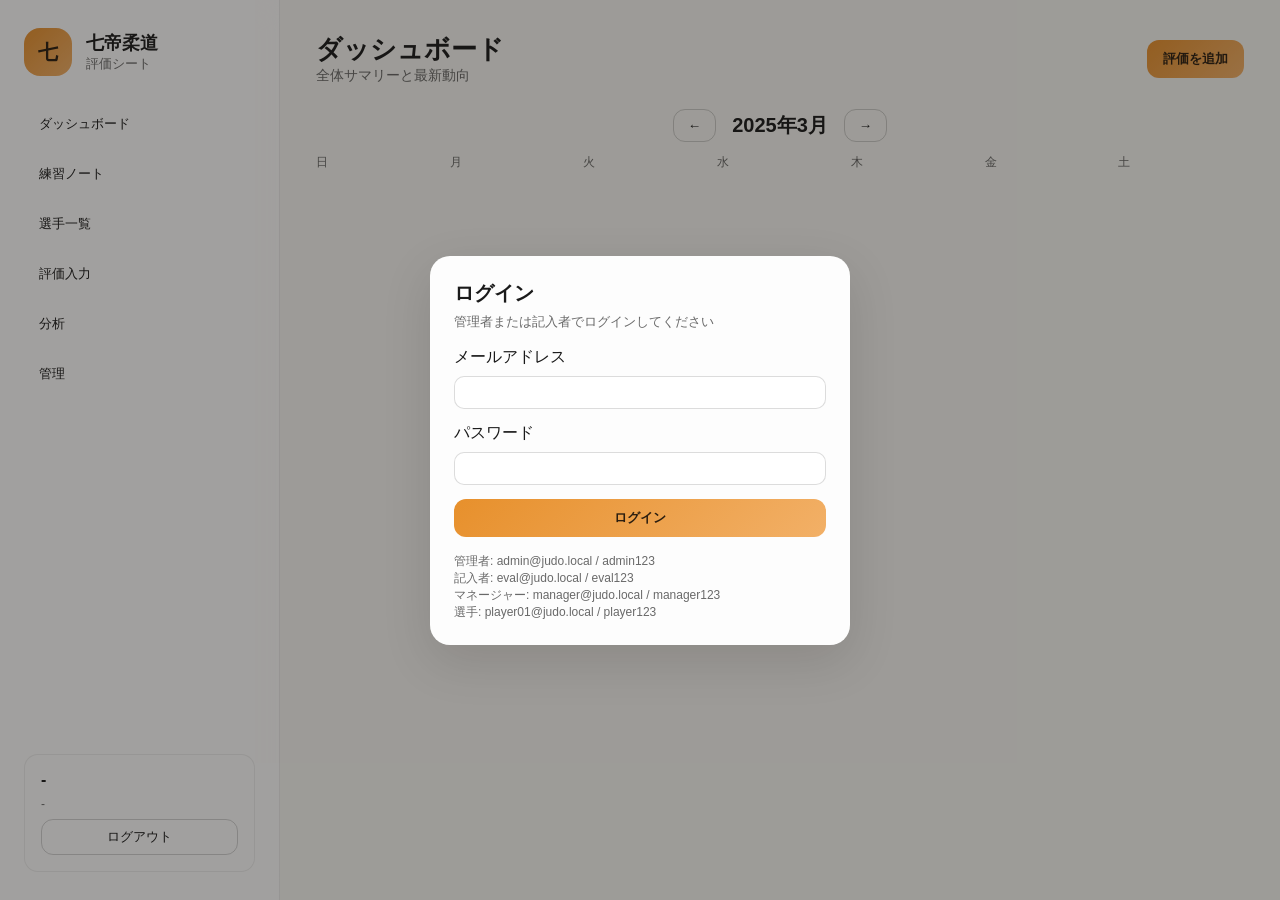
<file: index.html>
<!doctype html>
<html lang="ja">
  <head>
    <meta charset="UTF-8" />
    <meta name="viewport" content="width=device-width, initial-scale=1" />
    <title>七帝柔道 評価シート プロトタイプ</title>
    <link rel="stylesheet" href="styles.css" />
  </head>
  <body>
    <div class="bg-orb orb-1"></div>
    <div class="bg-orb orb-2"></div>
    <div class="bg-grid"></div>

    <div id="app" class="app">
      <aside class="sidebar">
        <div class="brand">
          <div class="brand-mark">七</div>
          <div>
            <div class="brand-title">七帝柔道</div>
            <div class="brand-sub">評価シート</div>
          </div>
        </div>

        <nav class="nav">
          <button class="nav-item" data-view="dashboard">ダッシュボード</button>
          <button class="nav-item" data-view="notes">練習ノート</button>
          <button class="nav-item" data-view="athletes">選手一覧</button>
          <button class="nav-item" data-view="evaluation">評価入力</button>
          <button class="nav-item" data-view="analysis">分析</button>
          <button class="nav-item admin-only" data-view="admin">管理</button>
        </nav>

        <div class="user-card">
          <div class="user-name" id="userName">-</div>
          <div class="user-role" id="userRole">-</div>
          <button class="ghost" id="logoutBtn">ログアウト</button>
        </div>
      </aside>

      <main class="main">
        <header class="topbar">
          <div>
            <div class="page-title" id="pageTitle">ダッシュボード</div>
            <div class="page-sub" id="pageSub">全体サマリーと最新動向</div>
          </div>
          <div class="top-actions">
            <button class="primary" id="quickAddEval">評価を追加</button>
          </div>
        </header>

        <section id="view-dashboard" class="view">
          <div class="calendar-header">
            <button class="ghost" id="prevMonth">←</button>
            <div class="calendar-title" id="calendarTitle">2025年3月</div>
            <button class="ghost" id="nextMonth">→</button>
          </div>
          <div class="calendar-weekdays">
            <div>日</div><div>月</div><div>火</div><div>水</div><div>木</div><div>金</div><div>土</div>
          </div>
          <div id="calendarGrid" class="calendar-grid"></div>
        </section>

        <section id="view-notes" class="view hidden">
          <div class="card">
            <div class="card-title">練習ノート（日次）</div>
            <form id="dailyNoteForm" class="form">
              <div class="form-row">
                <label>練習日</label>
                <input type="date" id="noteDate" />
              </div>
              <div class="form-row">
                <label>参加区分</label>
                <select id="noteParticipation">
                  <option value="参加">参加</option>
                  <option value="欠席">欠席</option>
                  <option value="見学">見学</option>
                  <option value="遅刻">遅刻</option>
                  <option value="早退">早退</option>
                </select>
              </div>
              <div class="form-row">
                <label>今日の練習内容</label>
                <textarea id="noteContent" rows="2"></textarea>
              </div>
              <div class="form-row">
                <label>今日の気づき</label>
                <textarea id="noteInsights" rows="2"></textarea>
              </div>
              <div class="form-row">
                <label>できたこと</label>
                <textarea id="noteGood" rows="2"></textarea>
              </div>
              <div class="form-row">
                <label>課題</label>
                <textarea id="noteIssues" rows="2"></textarea>
              </div>
              <div class="form-row">
                <label>明日意識すること</label>
                <textarea id="noteNext" rows="2"></textarea>
              </div>
              <div class="form-row">
                <label>自由記述</label>
                <textarea id="noteFree" rows="2"></textarea>
              </div>
              <div class="form-actions">
                <button class="ghost" type="button" id="cancelEvaluation">キャンセル</button>
                <button class="primary" type="submit">保存</button>
              </div>
            </form>
          </div>

          <div class="card">
            <div class="card-title">過去ノート</div>
            <div id="noteHistory" class="list"></div>
          </div>
        </section>

        <section id="view-athletes" class="view hidden">
          <div class="toolbar">
            <input type="text" id="athleteSearch" placeholder="名前で検索" />
            <select id="athleteGradeFilter">
              <option value="">学年で絞り込み</option>
              <option value="1">1年</option>
              <option value="2">2年</option>
              <option value="3">3年</option>
              <option value="4">4年</option>
            </select>
            <button class="primary admin-only" id="addAthleteBtn">選手を追加</button>
          </div>
          <div class="card">
            <div class="table" id="athleteTable"></div>
          </div>
        </section>

        <section id="view-athlete-detail" class="view hidden">
          <div class="detail-header">
            <button class="ghost" id="backToAthletes">← 一覧へ戻る</button>
            <div>
              <div class="detail-name" id="detailName">-</div>
              <div class="detail-meta" id="detailMeta">-</div>
            </div>
            <button class="primary" id="addEvalFromDetail">この選手を評価</button>
          </div>

          <div class="grid-2">
            <div class="card">
              <div class="card-title">最新評価</div>
              <div id="latestEval"></div>
            </div>
            <div class="card">
              <div class="card-title">レーダーチャート</div>
              <div id="radarChart" class="chart"></div>
            </div>
          </div>

          <div class="grid-2">
            <div class="card">
              <div class="card-title">評価履歴</div>
              <div class="table" id="evalHistory"></div>
            </div>
            <div class="card">
              <div class="card-title">平均スコア推移</div>
              <div id="lineChart" class="chart"></div>
            </div>
          </div>

          <div class="card">
            <div class="card-title">コメント履歴</div>
            <div id="commentHistory" class="list"></div>
          </div>
        </section>

        <section id="view-evaluation" class="view hidden">
          <div class="card">
            <div class="card-title">評価入力</div>
            <form id="evaluationForm" class="form">
              <div class="form-row">
                <label>選手</label>
                <select id="evalAthlete"></select>
              </div>
              <div class="form-row">
                <label>評価日</label>
                <input type="date" id="evalDate" />
              </div>
              <div class="form-row">
                <label>評価タイプ</label>
                <select id="evalType">
                  <option value="coach">指導者評価</option>
                  <option value="self">自己評価</option>
                </select>
              </div>
              <div id="axisInputs"></div>
              <div class="form-row">
                <label>総評</label>
                <textarea id="overallComment" rows="2"></textarea>
              </div>
              <div class="form-row">
                <label>良かった点</label>
                <textarea id="strengthsComment" rows="2"></textarea>
              </div>
              <div class="form-row">
                <label>課題</label>
                <textarea id="issuesComment" rows="2"></textarea>
              </div>
              <div class="form-row">
                <label>次回重点テーマ</label>
                <textarea id="nextFocusComment" rows="2"></textarea>
              </div>
              <div class="form-row">
                <label>月末振り返り（記入者）</label>
                <textarea id="monthlyReview" rows="3" placeholder="今月の目標の振り返り"></textarea>
              </div>
              <div class="form-row">
                <label>翌月の目標（記入者）</label>
                <textarea id="nextMonthGoals" rows="3" placeholder="翌月の目標を作成"></textarea>
              </div>
              <div class="form-hint">月末（各月の最終日）に今月の振り返りと翌月の目標を入力してください。</div>
              <div class="form-actions">
                <button class="ghost" type="button" id="cancelDailyNote">キャンセル</button>
                <button class="primary" type="submit">保存</button>
              </div>
            </form>
          </div>

          <div class="card" id="previousEvalCard">
            <div class="card-title">前回評価（参考）</div>
            <div id="previousEval"></div>
          </div>
        </section>

        <section id="view-analysis" class="view hidden">
          <div class="card">
            <div class="card-title">分析条件</div>
            <div class="toolbar">
              <input type="date" id="filterFrom" />
              <input type="date" id="filterTo" />
              <select id="filterGrade">
                <option value="">学年</option>
                <option value="1">1年</option>
                <option value="2">2年</option>
                <option value="3">3年</option>
                <option value="4">4年</option>
              </select>
              <select id="filterAxis"></select>
              <select id="filterLevel">
                <option value="">レベル</option>
                <option value="A">A</option>
                <option value="B">B</option>
                <option value="C">C</option>
                <option value="D">D</option>
                <option value="E">E</option>
              </select>
              <button class="primary" id="applyFilters">絞り込む</button>
              <button class="ghost" id="exportCsv">CSV出力</button>
            </div>
          </div>

          <div class="grid-2">
            <div class="card">
              <div class="card-title">集計結果</div>
              <div id="analysisSummary"></div>
            </div>
            <div class="card">
              <div class="card-title">評価分布</div>
              <div id="distributionChart" class="mini-chart"></div>
            </div>
          </div>

          <div class="card">
            <div class="card-title">詳細データ</div>
            <div class="table" id="analysisTable"></div>
          </div>
        </section>

        <section id="view-admin" class="view hidden">
          <div class="grid-2">
            <div class="card">
              <div class="card-title">評価軸マスタ</div>
              <div class="toolbar">
                <button class="primary" id="addAxisBtn">評価軸を追加</button>
              </div>
              <div class="table" id="axisTable"></div>
            </div>
            <div class="card">
              <div class="card-title">ユーザー管理</div>
              <div class="toolbar">
                <button class="primary" id="addUserBtn">ユーザー追加</button>
              </div>
              <div class="table" id="userTable"></div>
            </div>
          </div>
        </section>
      </main>
    </div>

    <div id="loginModal" class="modal">
      <div class="modal-card">
        <div class="modal-title">ログイン</div>
        <div class="modal-sub">管理者または記入者でログインしてください</div>
        <form id="loginForm" class="form">
          <div class="form-row">
            <label>メールアドレス</label>
            <input type="email" id="loginEmail" required />
          </div>
          <div class="form-row">
            <label>パスワード</label>
            <input type="password" id="loginPassword" required />
          </div>
          <button class="primary" type="submit">ログイン</button>
        </form>
        <div class="hint">
          管理者: admin@judo.local / admin123<br />
          記入者: eval@judo.local / eval123<br />
          マネージャー: manager@judo.local / manager123<br />
          選手: player01@judo.local / player123
        </div>
      </div>
    </div>

    <div id="formModal" class="modal">
      <div class="modal-card wide">
        <div class="modal-title" id="formModalTitle">編集</div>
        <div id="formModalBody"></div>
        <div class="modal-actions">
          <button class="ghost" id="closeFormModal">閉じる</button>
        </div>
      </div>
    </div>

    <div id="dayDetailModal" class="modal">
      <div class="modal-card wide">
        <div class="modal-title" id="dayDetailTitle">日付詳細</div>
        <div class="modal-sub" id="dayDetailSub"></div>
        <div id="dayDetailBody"></div>
        <div class="modal-actions">
          <button class="ghost" id="closeDayDetail">閉じる</button>
        </div>
      </div>
    </div>

    <script src="app.js"></script>
  </body>
</html>
</file>
<file: styles.css>
:root {
  --bg: #f8f7f3;
  --card: rgba(255, 255, 255, 0.92);
  --card-strong: #ffffff;
  --text: #1a1a1a;
  --muted: rgba(26, 26, 26, 0.65);
  --accent: #e7902c;
  --accent-2: #1aa39a;
  --danger: #d6404f;
  --shadow: 0 16px 50px rgba(15, 12, 7, 0.12);
  --radius: 18px;
}

* {
  box-sizing: border-box;
}

html,
body {
  margin: 0;
  padding: 0;
  min-height: 100%;
  font-family: "Space Grotesk", "Noto Sans JP", "Hiragino Kaku Gothic ProN", sans-serif;
  color: var(--text);
  background: var(--bg);
}

body {
  overflow-x: hidden;
}

.bg-orb {
  position: fixed;
  border-radius: 50%;
  filter: blur(0px);
  opacity: 0.25;
  z-index: -2;
}

.orb-1 {
  width: 520px;
  height: 520px;
  top: -120px;
  left: -100px;
  background: radial-gradient(circle at 30% 30%, rgba(231, 144, 44, 0.35), transparent 65%);
}

.orb-2 {
  width: 640px;
  height: 640px;
  bottom: -240px;
  right: -200px;
  background: radial-gradient(circle at 30% 30%, rgba(26, 163, 154, 0.28), transparent 65%);
}

.bg-grid {
  position: fixed;
  inset: 0;
  background-image: linear-gradient(rgba(26, 26, 26, 0.06) 1px, transparent 1px),
    linear-gradient(90deg, rgba(26, 26, 26, 0.06) 1px, transparent 1px);
  background-size: 80px 80px;
  opacity: 0.35;
  z-index: -3;
}

.app {
  display: flex;
  min-height: 100vh;
}

.sidebar {
  width: 280px;
  padding: 28px 24px;
  background: rgba(255, 255, 255, 0.88);
  backdrop-filter: blur(16px);
  border-right: 1px solid rgba(26, 26, 26, 0.08);
  display: flex;
  flex-direction: column;
  gap: 28px;
}

.brand {
  display: flex;
  gap: 14px;
  align-items: center;
}

.brand-mark {
  width: 48px;
  height: 48px;
  border-radius: 16px;
  background: linear-gradient(135deg, var(--accent), #f2b067);
  display: grid;
  place-items: center;
  font-weight: 700;
  font-size: 20px;
  color: #2b1e10;
}

.brand-title {
  font-size: 18px;
  font-weight: 600;
}

.brand-sub {
  font-size: 13px;
  color: var(--muted);
}

.nav {
  display: flex;
  flex-direction: column;
  gap: 10px;
}

.nav-item {
  background: transparent;
  border: 1px solid transparent;
  color: var(--text);
  padding: 10px 14px;
  border-radius: 12px;
  text-align: left;
  cursor: pointer;
  transition: 0.2s ease;
}

.nav-item.active,
.nav-item:hover {
  background: rgba(231, 144, 44, 0.14);
  border-color: rgba(231, 144, 44, 0.45);
}

.user-card {
  margin-top: auto;
  background: var(--card);
  padding: 16px;
  border-radius: 14px;
  display: grid;
  gap: 8px;
  border: 1px solid rgba(26, 26, 26, 0.08);
}

.user-name {
  font-weight: 600;
}

.user-role {
  font-size: 12px;
  color: var(--muted);
}

.main {
  flex: 1;
  padding: 32px 36px 60px;
  display: flex;
  flex-direction: column;
  gap: 24px;
}

.topbar {
  display: flex;
  align-items: center;
  justify-content: space-between;
  gap: 16px;
}

.page-title {
  font-size: 26px;
  font-weight: 600;
}

.page-sub {
  font-size: 14px;
  color: var(--muted);
}

.top-actions {
  display: flex;
  gap: 12px;
}

button {
  font-family: inherit;
}

.primary {
  background: linear-gradient(135deg, var(--accent), #f2b067);
  color: #2b1e10;
  border: none;
  padding: 10px 16px;
  border-radius: 12px;
  cursor: pointer;
  font-weight: 600;
}

.ghost {
  background: transparent;
  border: 1px solid rgba(26, 26, 26, 0.2);
  color: var(--text);
  padding: 8px 14px;
  border-radius: 12px;
  cursor: pointer;
}

.card {
  background: var(--card);
  border: 1px solid rgba(26, 26, 26, 0.08);
  border-radius: var(--radius);
  padding: 18px;
  box-shadow: var(--shadow);
  backdrop-filter: blur(8px);
}

.card-title {
  font-weight: 600;
  margin-bottom: 12px;
}

.stat {
  display: grid;
  gap: 6px;
}

.stat-label {
  font-size: 12px;
  color: var(--muted);
}

.stat-value {
  font-size: 26px;
  font-weight: 700;
}

.grid-2 {
  display: grid;
  gap: 20px;
  grid-template-columns: repeat(auto-fit, minmax(300px, 1fr));
}

.grid-3 {
  display: grid;
  gap: 20px;
  grid-template-columns: repeat(auto-fit, minmax(220px, 1fr));
}

.calendar-header {
  display: flex;
  align-items: center;
  justify-content: center;
  gap: 16px;
  margin-bottom: 12px;
}

.calendar-title {
  font-size: 20px;
  font-weight: 600;
}

.calendar-weekdays {
  display: grid;
  grid-template-columns: repeat(7, 1fr);
  gap: 8px;
  margin-bottom: 8px;
  font-size: 12px;
  color: var(--muted);
}

.calendar-grid {
  display: grid;
  grid-template-columns: repeat(7, 1fr);
  gap: 10px;
}

.calendar-day {
  min-height: 120px;
  background: var(--card);
  border: 1px solid rgba(26, 26, 26, 0.08);
  border-radius: 14px;
  padding: 8px;
  cursor: pointer;
  display: grid;
  gap: 6px;
}

.calendar-day.muted {
  opacity: 0.5;
}

.calendar-date {
  font-size: 12px;
  font-weight: 600;
}

.calendar-metrics {
  font-size: 11px;
  color: var(--muted);
  display: grid;
  gap: 4px;
}

.calendar-badge {
  display: inline-block;
  padding: 2px 6px;
  border-radius: 999px;
  font-size: 10px;
  background: rgba(26, 163, 154, 0.15);
  color: #0f6a64;
}

.calendar-badge.warn {
  background: rgba(214, 64, 79, 0.15);
  color: #b2333f;
}

.note-card {
  padding: 12px;
  border-radius: 12px;
  background: rgba(26, 26, 26, 0.04);
  display: grid;
  gap: 6px;
}

.note-card strong {
  font-size: 13px;
}

.toolbar {
  display: flex;
  gap: 12px;
  flex-wrap: wrap;
  align-items: center;
  margin-bottom: 16px;
}

input,
select,
textarea {
  background: rgba(255, 255, 255, 0.95);
  border: 1px solid rgba(26, 26, 26, 0.15);
  color: var(--text);
  padding: 8px 12px;
  border-radius: 10px;
  font-family: inherit;
}

textarea {
  resize: vertical;
}

.table {
  display: grid;
  gap: 8px;
}

.table-row {
  display: grid;
  gap: 8px;
  grid-template-columns: repeat(auto-fit, minmax(120px, 1fr));
  padding: 10px;
  background: rgba(26, 26, 26, 0.04);
  border-radius: 10px;
  align-items: center;
}

.table-row.header {
  font-size: 12px;
  color: var(--muted);
  text-transform: uppercase;
}

.list {
  display: grid;
  gap: 10px;
}

.list-item {
  padding: 10px;
  background: rgba(26, 26, 26, 0.04);
  border-radius: 10px;
}

.view.hidden {
  display: none;
}

.detail-header {
  display: grid;
  grid-template-columns: auto 1fr auto;
  align-items: center;
  gap: 16px;
}

.detail-name {
  font-size: 22px;
  font-weight: 600;
}

.detail-meta {
  font-size: 13px;
  color: var(--muted);
}

.chart,
.mini-chart {
  min-height: 220px;
}

.form {
  display: grid;
  gap: 14px;
}

.form-row {
  display: grid;
  gap: 8px;
}

.form-row.muted {
  opacity: 0.6;
}

.form-hint {
  font-size: 12px;
  color: var(--muted);
}

.form-actions {
  display: flex;
  justify-content: flex-end;
  gap: 10px;
}

.axis-group {
  display: grid;
  gap: 8px;
  padding: 12px;
  border-radius: 12px;
  background: rgba(26, 26, 26, 0.04);
}

.axis-options {
  display: flex;
  gap: 8px;
  flex-wrap: wrap;
}

.chip {
  padding: 6px 10px;
  border-radius: 999px;
  border: 1px solid rgba(26, 26, 26, 0.2);
  cursor: pointer;
  font-size: 12px;
}

.chip input {
  display: none;
}

.chip.active {
  background: rgba(26, 163, 154, 0.2);
  border-color: rgba(26, 163, 154, 0.6);
}

.modal {
  position: fixed;
  inset: 0;
  background: rgba(20, 18, 15, 0.4);
  display: none;
  align-items: center;
  justify-content: center;
  padding: 24px;
  z-index: 20;
}

.modal.show {
  display: flex;
}

.modal-card {
  background: rgba(255, 255, 255, 0.98);
  padding: 24px;
  border-radius: 20px;
  width: min(420px, 90vw);
  box-shadow: var(--shadow);
}

.modal-card.wide {
  width: min(620px, 92vw);
}

.modal-title {
  font-size: 20px;
  font-weight: 600;
  margin-bottom: 6px;
}

.modal-sub {
  color: var(--muted);
  font-size: 13px;
  margin-bottom: 16px;
}

.modal-actions {
  display: flex;
  justify-content: flex-end;
  margin-top: 16px;
}

.hint {
  margin-top: 16px;
  font-size: 12px;
  color: var(--muted);
}

.badge {
  display: inline-block;
  padding: 4px 8px;
  border-radius: 999px;
  font-size: 11px;
  background: rgba(231, 144, 44, 0.2);
  color: #a45a0f;
}

@media (max-width: 980px) {
  .app {
    flex-direction: column;
  }

  .sidebar {
    width: 100%;
    flex-direction: row;
    flex-wrap: wrap;
  }

  .nav {
    flex-direction: row;
    flex-wrap: wrap;
  }

  .detail-header {
    grid-template-columns: 1fr;
  }
}
</file>
